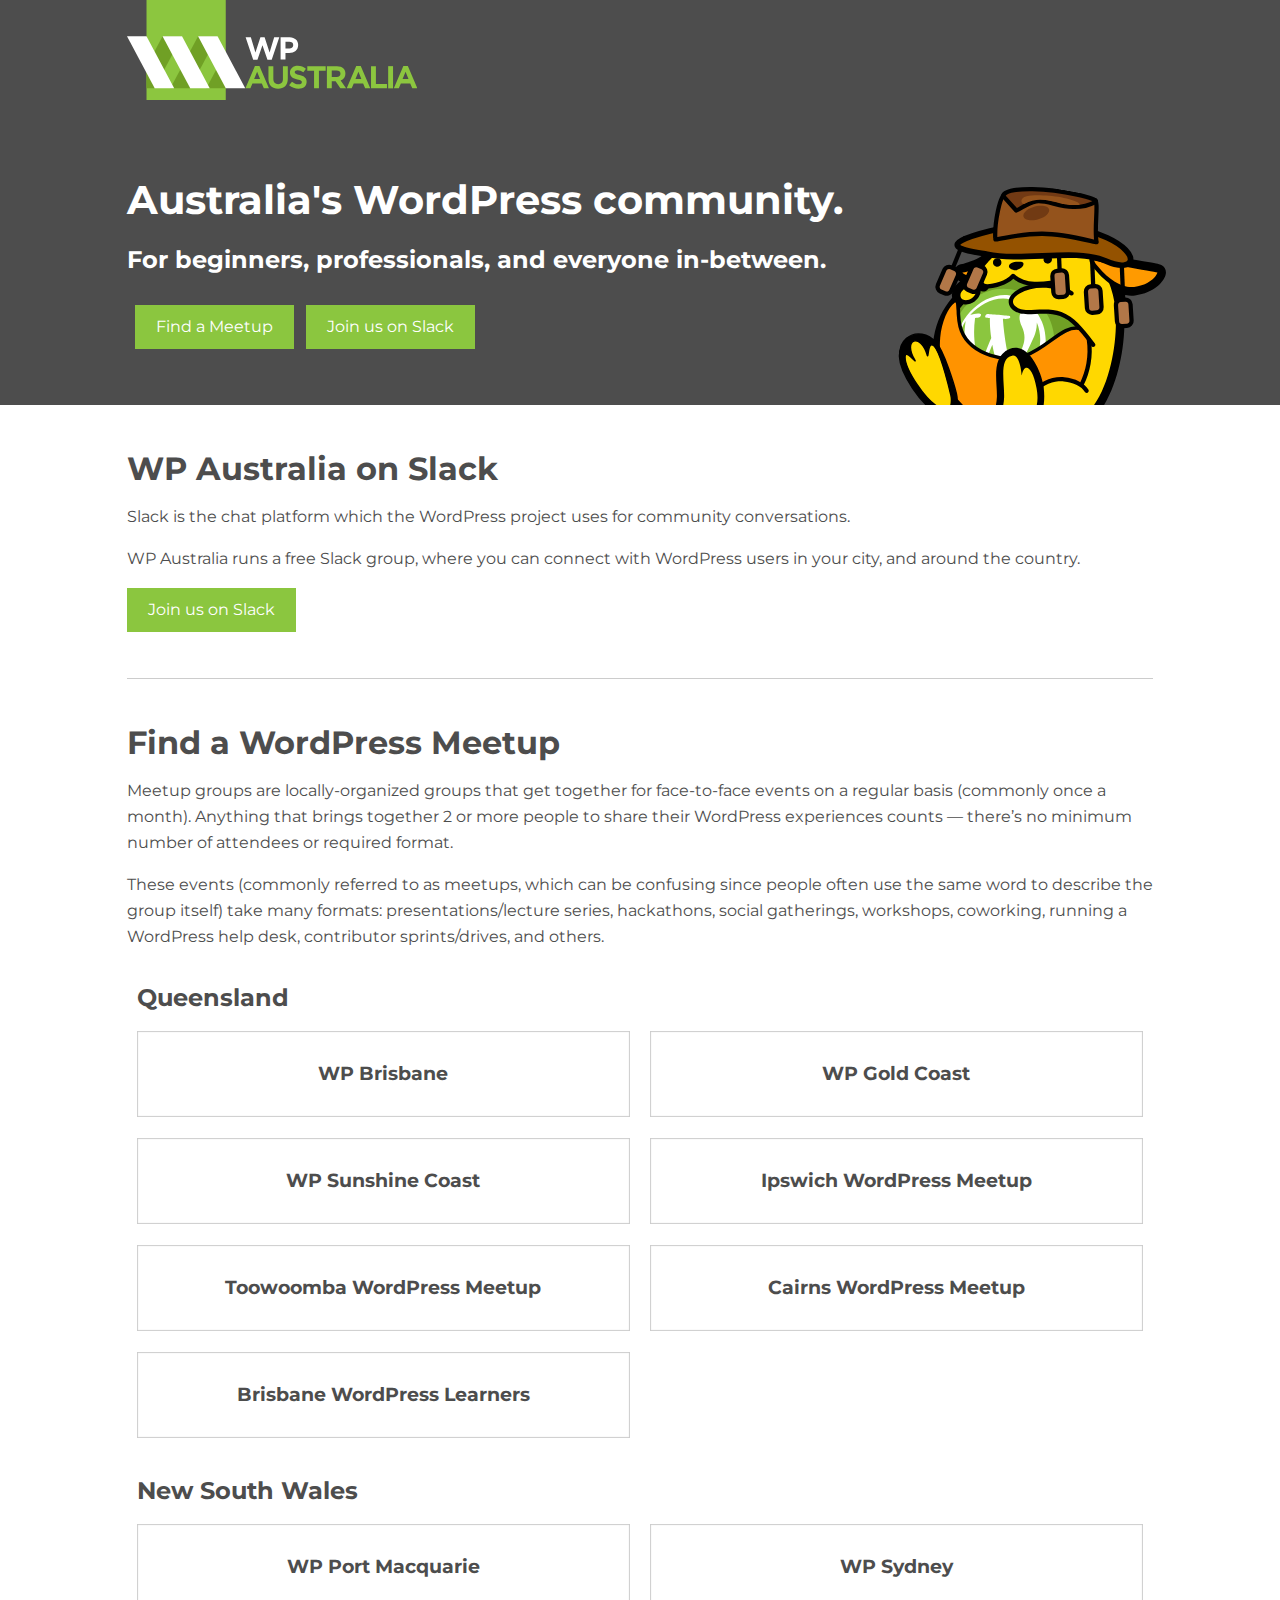
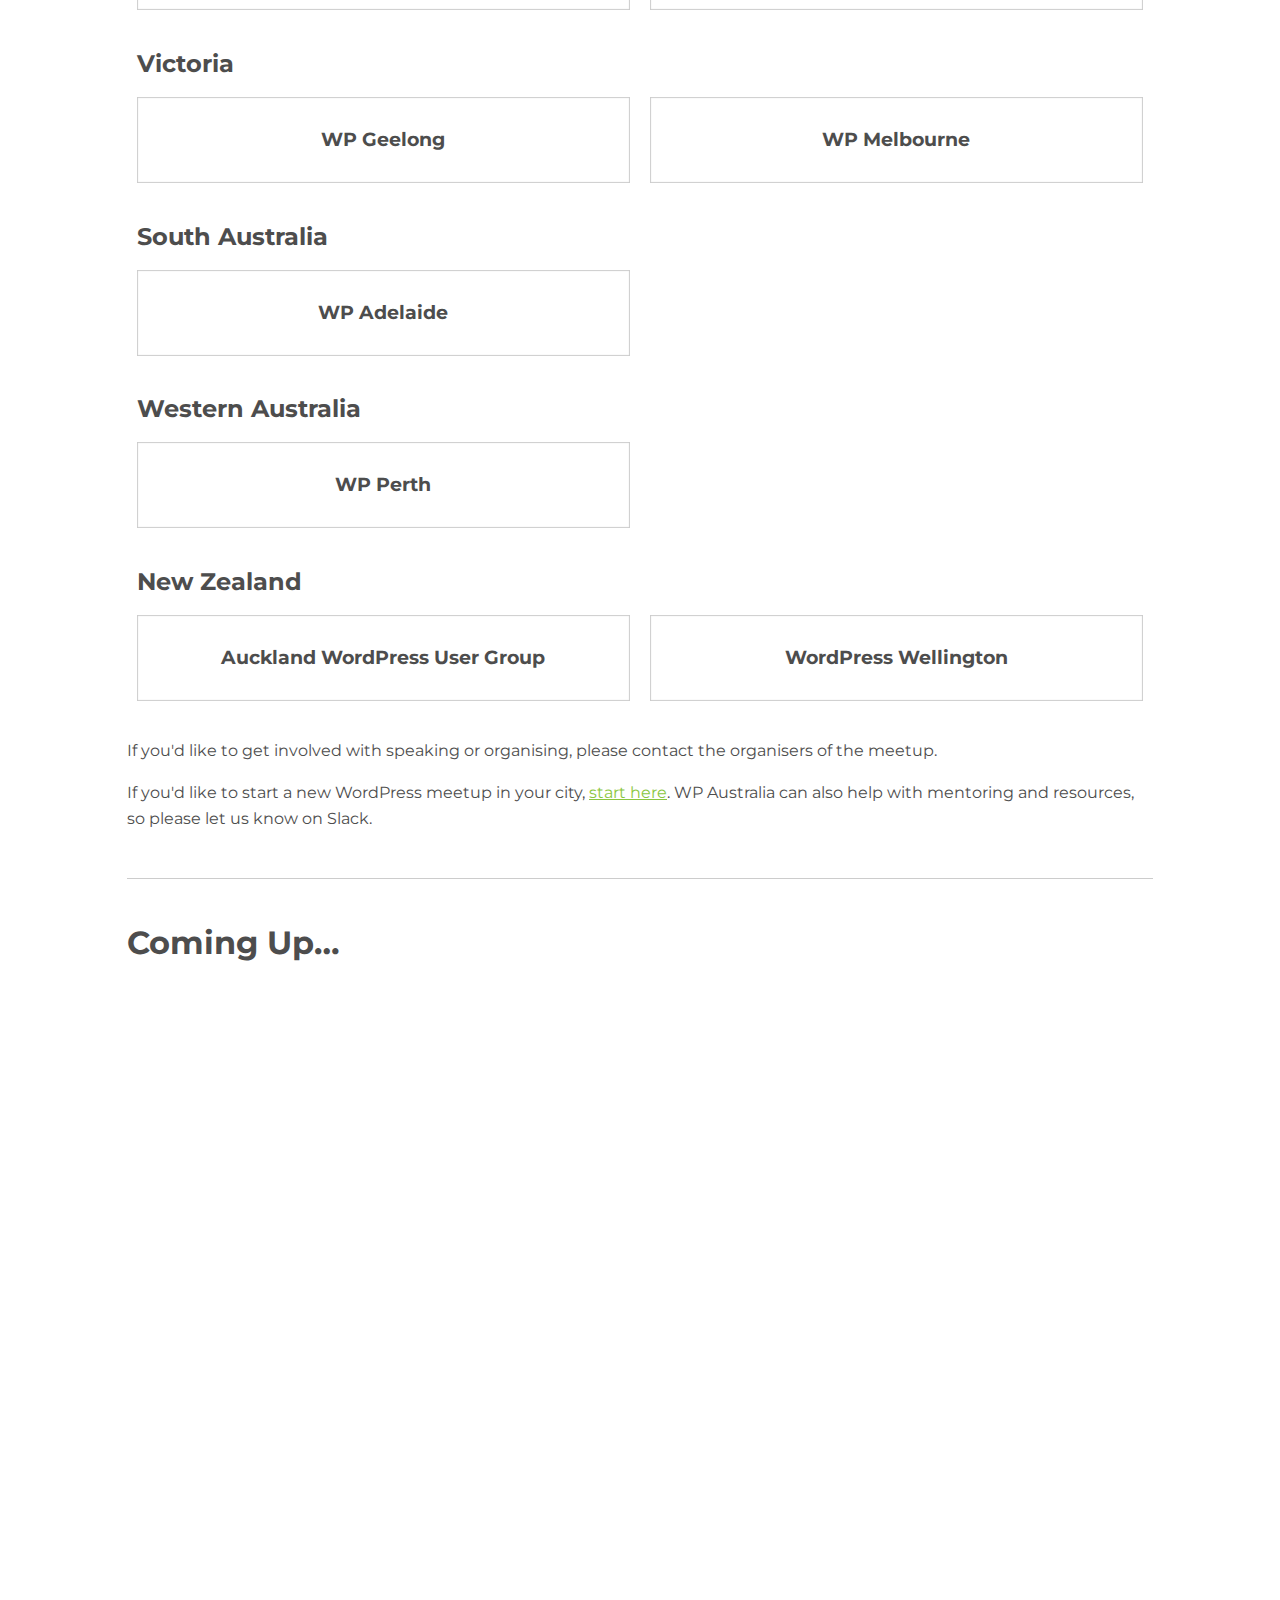
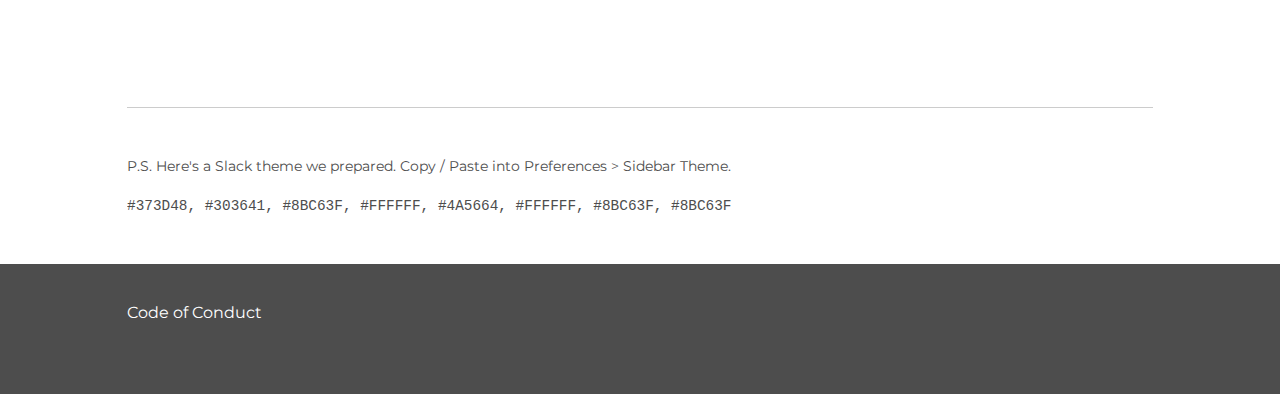
<file: index-static.html>
<!doctype html>
<!--[if lt IE 7]>	   <html class="no-js lt-ie9 lt-ie8 lt-ie7" lang=""> <![endif]-->
<!--[if IE 7]>		   <html class="no-js lt-ie9 lt-ie8" lang=""> <![endif]-->
<!--[if IE 8]>		   <html class="no-js lt-ie9" lang=""> <![endif]-->
<!--[if gt IE 8]><!--> <html class="no-js" lang=""> <!--<![endif]-->
	<head>
		<meta charset="utf-8">
		<meta http-equiv="X-UA-Compatible" content="IE=edge,chrome=1">
		<title>WP Australia - Australia's WordPress community</title>
		<meta name="description" content="Australia's WordPress community">
		<meta name="viewport" content="width=device-width, initial-scale=1">

		<!-- Twitter Card data -->
<meta name="twitter:card" content="summary">
<meta name="twitter:site" content="@wp_australia">
<meta name="twitter:title" content="WP Australia">
<meta name="twitter:description" content="Australia's WordPress community">
<meta name="twitter:creator" content="@wp_australia">
<meta name="twitter:image" content="index-static-assets/img/favicon.png">

<!-- Open Graph data -->
<meta property="og:title" content="WP Australia Community" />
<meta property="og:type" content="article" />
<meta property="og:url" content="http://wpaustralia.org" />
<meta property="og:image" content="index-static-assets/img/wpaustralia.png" />
<meta property="og:description" content="Australia's WordPress community" />
<meta property="og:site_name" content="WP Australia" />
<meta property="fb:admins" content="639402600" />

		<link rel="icon" href="index-static-assets/img/favicon.png" />
		<link rel="apple-touch-icon" href="index-static-assets/img/apple-touch-icon.png">

		<link href="https://fonts.googleapis.com/css?family=Montserrat:400,400i,700,700i" rel="stylesheet">

		<link rel="stylesheet" href="index-static-assets/css/normalize.css">
		<link rel="stylesheet" href="index-static-assets/css/main.css">
	</head>
	<body>

		<div class="header-container">
			<header class="wrapper clearfix">
				<img src="index-static-assets/img/logo-white.svg" class="logo" />
				<h1 class="title">Australia's WordPress community.</h1>
				<h2>For beginners, professionals, and everyone in-between.</h2>
				<p class="cta"><a href="#meetups" class="button">Find a Meetup</a> <a href="#slack" class="button">Join us on Slack</a></p>
				<img src="index-static-assets/img/wapuunder.svg" class="wapuu" />
			</header>
		</div>

		<div class="main-container">
			<div class="main wrapper clearfix">

				<article id="slack">
					<header>
						<h1>WP Australia on Slack</h1>
					</header>
					<section>
						<p>Slack is the chat platform which the WordPress project uses for community conversations.</p>
						<p>WP Australia runs a free Slack group, where you can connect with WordPress users in your city, and around the country.</p>
					</section>
					<footer>
						<p><a href="https://join.slack.com/t/wpaustralia/shared_invite/enQtMzMyNzI5NTcyMTY1LTEwZGIxYTBmNzhjZGViNDUyMzY0OTkwODk4YjY5MDdmZmVlZmVjMGM2MTMzOWM0Zjg2Mjg0NDdlYjg0M2M4NTA" class="button">Join us on Slack</a></p>
					</footer>
				</article>

				<article id="meetups">
					<header>
						<h1>Find a WordPress Meetup</h1>
					</header>
					<section>
						<p>Meetup groups are locally-organized groups that get together for face-to-face events on a regular basis (commonly once a month). Anything that brings together 2 or more people to share their WordPress experiences counts — there’s no minimum number of attendees or required format.</p>
						<p>These events (commonly referred to as meetups, which can be confusing since people often use the same word to describe the group itself) take many formats: presentations/lecture series, hackathons, social gatherings, workshops, coworking, running a WordPress help desk, contributor sprints/drives, and others.</p>
					</section>
					<section class="meetups">
						<h2>Queensland</h2>
						<div class="meetup brisbane">
							<h3><a href="http://www.meetup.com/WordPress-brisbane/" target="_blank">WP Brisbane</a></h3>
						</div>
						<div class="meetup gold-coast">
							<h3><a href="https://www.meetup.com/WPGoldCoast/" target="_blank">WP Gold Coast</a></h3>
						</div>
						<div class="meetup sunshine-coast">
							<h3><a href="http://www.meetup.com/WordPress-Sunshine-Coast/" target="_blank">WP Sunshine Coast</a></h3>
						</div>
						<div class="meetup ipswich">
							<h3><a href="https://www.meetup.com/Ipswich-WordPress-Meetup/" target="_blank">Ipswich WordPress Meetup</a></h3>
						</div>
						<div class="meetup toowoomba">
							<h3><a href="https://www.meetup.com/Toowoomba-WordPress-Meetup/" target="_blank">Toowoomba WordPress Meetup</a></h3>
						</div>
						<div class="meetup cairns">
							<h3><a href="https://www.meetup.com/Cairns-WordPress-Meetup/" target="_blank">Cairns WordPress Meetup</a></h3>
						</div>
						<div class="meetup brisbane-wp-learners">
							<h3><a href="https://www.meetup.com/Brisbane-WordPress-Learners-Meetup/" target="_blank">Brisbane WordPress Learners</a></h3>
						</div>

						<h2>New South Wales</h2>
						<div class="meetup port-macquarie">
							<h3><a href="https://www.meetup.com/WordPress-Port-Macquarie/" target="_blank">WP Port Macquarie</a></h3>
						</div>
						<div class="meetup sydney">
							<h3><a href="https://www.meetup.com/WordPress-Sydney/" target="_blank">WP Sydney</a></h3>
						</div>

						<h2>Victoria</h2>
						<div class="meetup geelong">
							<h3><a href="https://www.meetup.com/WordPress-Geelong/" target="_blank">WP Geelong</a></h3>
						</div>
						<div class="meetup melbourne">
							<h3><a href="https://www.meetup.com/WordPress-Melbourne/" target="_blank">WP Melbourne</a></h3>
						</div>

						<h2>South Australia</h2>
						<div class="meetup adelaide">
							<h3><a href="https://www.meetup.com/WordPress-Adelaide/" target="_blank">WP Adelaide</a></h3>
						</div>

						<h2>Western Australia</h2>
						<div class="meetup perth">
							<h3><a href="https://www.meetup.com/WordPress-Perth/" target="_blank">WP Perth</a></h3>
						</div>

						<h2>New Zealand</h2>
						<div class="meetup auckland">
							<h3><a href="https://www.meetup.com/Auckland-WordPress-Users/" target="_blank">Auckland WordPress User Group</a></h3>
						</div>
						<div class="meetup wellington">
							<h3><a href="https://www.meetup.com/WordPress-Wellington/" target="_blank">WordPress Wellington</a></h3>
						</div>

					</section>
					<section>
						<p>If you'd like to get involved with speaking or organising, please contact the organisers of the meetup.</p>
						<p>If you'd like to start a new WordPress meetup in your city, <a href="https://make.wordpress.org/community/meetups/">start here</a>. WP Australia can also help with mentoring and resources, so please let us know on Slack.</p>
					</section>
				</article>

				<article id="coming-up">
					<header>
						<h1>Coming Up…</h1>
					</header>
					<section>
						<script type='text/javascript'>
						<!--//--><![CDATA[//><!--
								!function(a,b){"use strict";function c(){if(!e){e=!0;var a,c,d,f,g=-1!==navigator.appVersion.indexOf("MSIE 10"),h=!!navigator.userAgent.match(/Trident.*rv:11\./),i=b.querySelectorAll("iframe.wp-embedded-content");for(c=0;c<i.length;c++){if(d=i[c],!d.getAttribute("data-secret"))f=Math.random().toString(36).substr(2,10),d.src+="#?secret="+f,d.setAttribute("data-secret",f);if(g||h)a=d.cloneNode(!0),a.removeAttribute("security"),d.parentNode.replaceChild(a,d)}}}var d=!1,e=!1;if(b.querySelector)if(a.addEventListener)d=!0;if(a.wp=a.wp||{},!a.wp.receiveEmbedMessage)if(a.wp.receiveEmbedMessage=function(c){var d=c.data;if(d.secret||d.message||d.value)if(!/[^a-zA-Z0-9]/.test(d.secret)){var e,f,g,h,i,j=b.querySelectorAll('iframe[data-secret="'+d.secret+'"]'),k=b.querySelectorAll('blockquote[data-secret="'+d.secret+'"]');for(e=0;e<k.length;e++)k[e].style.display="none";for(e=0;e<j.length;e++)if(f=j[e],c.source===f.contentWindow){if(f.removeAttribute("style"),"height"===d.message){if(g=parseInt(d.value,10),g>1e3)g=1e3;else if(~~g<200)g=200;f.height=g}if("link"===d.message)if(h=b.createElement("a"),i=b.createElement("a"),h.href=f.getAttribute("src"),i.href=d.value,i.host===h.host)if(b.activeElement===f)a.top.location.href=d.value}else;}},d)a.addEventListener("message",a.wp.receiveEmbedMessage,!1),b.addEventListener("DOMContentLoaded",c,!1),a.addEventListener("load",c,!1)}(window,document);
						//--><!]]>
						</script>
						<iframe sandbox="allow-scripts" security="restricted" src="https://dd32.id.au/australian-wordpress-meetups-events/embed/" width="100%" height="700" title="&#8220;Australian WordPress Meetups &#038; Events&#8221;" frameborder="0" marginwidth="0" marginheight="0" scrolling="no" class="wp-embedded-content"></iframe>
					</section>
				</article>

				<article class="slack-theme" id="slack-theme">
					<section>
						<p>P.S. Here's a Slack theme we prepared. Copy / Paste into Preferences > Sidebar Theme.</p>
						<pre>#373D48, #303641, #8BC63F, #FFFFFF, #4A5664, #FFFFFF, #8BC63F, #8BC63F</pre>
					</section>
				</article>

			</div> <!-- #main -->
		</div> <!-- #main-container -->

		<div class="footer-container">
			<footer class="wrapper">
				<p><a href="javascript:toggle('code-of-conduct')">Code of Conduct</a></p>
				<script type="text/javascript">
					function toggle( id ) {
						var el = document.getElementById( id );
						if ( el.style.display !== 'none' ) {
							el.style.display = 'none';
						} else {
							el.style.display = '';
						}
					}
				</script>
				<aside id="code-of-conduct" class="code-of-conduct" style="display: none;">
					<p><strong>1. Purpose</strong></p>

					<p>WP Australia believes our community should be truly open for everyone. As such, we are committed to providing a friendly, safe and welcoming environment for all, regardless of gender, sexual orientation, disability, ethnicity, religion, preferred operating system, programming language, or text editor.</p>

					<p>This code of conduct outlines our expectations for participant behaviour as well as the consequences for unacceptable behaviour.</p>

					<p>We invite all sponsors, volunteers, speakers, attendees, and other participants to help us realise a safe and positive community experience for everyone.</p>

					<p><strong>2. Open Source Citizenship</strong></p>

					<p>A supplemental goal of this code of conduct is to increase open source citizenship by encouraging participants to recognise and strengthen the relationships between what we do and the community at large.</p>

					<p>In service of this goal, the WP Australia organisers will be taking nominations for exemplary citizens.</p>

					<p>If you see someone who is making an extra effort to ensure our community is welcoming, friendly, and encourages all participants to contribute to the fullest extent, we want to know. You can nominate someone by talking to the event organiser or online.</p>

					<p><strong>3. Expected Behaviour</strong></p>

					<ul>
						<li>Be considerate, respectful, and collaborative.</li>
						<li>Refrain from demeaning, discriminatory or harassing behaviour and speech.</li>
						<li>Be mindful of your surroundings and of your fellow participants.</li>
						<li>Alert community organisers if you notice a dangerous situation or someone in distress.</li>
						<li>Participate in an authentic and active way. In doing so, you help to create WP Australia and make it your own.</li>
					</ul>

					<p><strong>4. Unacceptable Behaviour</strong></p>

					<p>Unacceptable behaviours include: intimidating, harassing, abusive, discriminatory, derogatory or demeaning conduct by any members of  WP Australia and related events. All WP Australia venues may be shared with members of the public; please be respectful to all patrons of these locations.</p>

					<p>Harassment includes: offensive verbal comments related to gender, sexual orientation, race, religion, disability; inappropriate use of nudity and/or sexual images in public spaces (including presentation slides); deliberate intimidation, stalking or following; harassing photography or recording; sustained disruption of talks or other events; inappropriate physical contact, and unwelcome sexual attention.</p>

					<p><strong>5. Consequences Of Unacceptable Behaviour</strong></p>

					<p>Unacceptable behaviour will not be tolerated whether by other attendees, organisers, venue staff, sponsors, or other patrons of the WP Australia venues.</p>

					<p>Anyone asked to stop unacceptable behaviour is expected to comply immediately.</p>

					<p>If a participant engages in unacceptable behaviour, the community organisers may take any action they deem appropriate, up to and including expulsion from the community without warning or refund.</p>

					<p><strong>6. What To Do If You Witness Or Are Subject To Unacceptable Behaviour</strong></p>

					<p>If you are subjected to unacceptable behaviour, notice that someone else is being subject to unacceptable behaviour, or have any other concerns, please notify a community organiser as soon as possible or fill out an incident report if the incident was online.</p>

					<p>The WP Australia team will be available to help participants contact venue security or local law enforcement, to provide escorts, or to otherwise assist those experiencing unacceptable behaviour to feel safe in the community.</p>

					<p><strong>7. Scope</strong></p>

					<p>We expect all community members, sponsors, volunteers, speakers, attendees, and other guests to abide by this code of conduct at all venues and related social events.</p>

					<p><strong>8. Contact Information</strong></p>

					<p>The WP Australia leadership team can be contacted via Slack.</p>

					<p><strong>9. License And Attribution</strong></p>

					<p>This Code of Conduct is heavily borrowed from the awesome work of Open Source Bridge. The original is available at <a href="http://opensourcebridge.org/about/code-of-conduct/">http://opensourcebridge.org/about/code-of-conduct/</a> and is released under a Creative Commons Attribution-ShareAlike license.</p>
				</aside>
			</footer>
		</div>

		<script src="index-static-assets/js/main.js"></script>
		<script>
			(function(i,s,o,g,r,a,m){i['GoogleAnalyticsObject']=r;i[r]=i[r]||function(){
			(i[r].q=i[r].q||[]).push(arguments)},i[r].l=1*new Date();a=s.createElement(o),
			m=s.getElementsByTagName(o)[0];a.async=1;a.src=g;m.parentNode.insertBefore(a,m)
			})(window,document,'script','https://www.google-analytics.com/analytics.js','ga');

			ga('create', 'UA-92620688-1', 'auto');
			ga('send', 'pageview');

		</script>
	</body>
</html>
</file>
<file: index-static-assets/css/main.css>
/*! HTML5 Boilerplate v5.0 | MIT License | http://h5bp.com/ */

html {
	color: #4d4d4d;
	font-size: 1em;
	line-height: 1.4;
}

hr {
	display: block;
	height: 1px;
	border: 0;
	border-top: 1px solid #ccc;
	margin: 1em 0;
	padding: 0;
}

a {
	color: #8bc63f;
	text-decoration: underline;
}

a:hover {
	color: #70a025;
	text-decoration: none;
}

audio,
canvas,
iframe,
img,
svg,
video {
	vertical-align: middle;
}

fieldset {
	border: 0;
	margin: 0;
	padding: 0;
}

textarea {
	resize: vertical;
}

/* ===== Initializr Styles ==================================================
   Author: Jonathan Verrecchia - verekia.com/initializr/responsive-template
   ========================================================================== */

body {
	font: 16px/26px 'Montserrat', sans-serif;
	background: white;
}

.wrapper {
	width: 90%;
	margin: 0 5%;
	position: relative;
}

/* ==============
	MOBILE: Main
   ============== */

.main article {
	border-bottom: 1px solid #ccc;
	padding: 30px 0;
	margin: 0;
}

.main article:last-child {
	border-bottom: none;
}

.main article h1 {
	font-size: 2em;
}

.footer-container footer {
	color: white;
	padding: 20px 0;
}

.button {
	background: #8bc63f;
	border: 1px solid #8bc63f;
	color: white;
	font-size: 16px;
	padding: 8px 20px;
	text-decoration: none;
	transition: all 0.1s ease;
	display: inline-block;
}

.button:hover {
	border: 1px solid #454545;
	background: transparent;
	color: #454545;
	text-decoration: none;
}

/* ==========================================================================
   Author's custom styles
   ========================================================================== */

.header-container,
.footer-container {
	background: #4d4d4d;
	color: white;
	padding-bottom: 2em;
	overflow: hidden;
}

.header-container .button:hover,
.footer-container .button:hover {
	border: 1px solid white;
	text-decoration: none;
}

.header-container a,
.footer-container a {
	color: white;
	text-decoration: none;
}

.header-container a:hover,
.footer-container a:hover {
	color: white;
	text-decoration: underline;
}

.wapuu {
	display: none;
}

.header-container h1,
.header-container h2,
.header-container p,
.header-container .logo {
	z-index: 20;
	position: relative;
}

.logo {
	height: 100px;
	width: 290px;
}

.title {
	margin-top: 2em;
	font-size: 2em;
	line-height: 1em;
}

.cta {
	margin-top: 2em;
}

.cta .button {
	margin: 0 0 0.5em 0.5em;
}

.slack-theme {
	font-size: 0.9em;
}

.code-of-conduct {
	border: 1px solid #ccc;
	padding: 0 20px;
	height: 300px;
	overflow: scroll;
	background: #666;
}

#meetups .meetups {
	display: flex;
	flex-wrap: wrap;
}

#meetups .meetups h2 {
	flex: 0 98%;
	margin-left: 1%;
	margin-right: 1%;
}

#meetups .meetup {
	display: flex;
	flex-direction: column;
	justify-content: center;
	flex: 0 48%;
	margin: 0 1% 1.3em;
	box-shadow: inset 0 0 1px 1px #ccc;
	transition: all 0.1s ease;
	background: white;
	max-width: 48%;
	word-wrap: break-word;
}

#meetups .meetup h3 {
	margin: 0;
	font-size: 1em;
}

#meetups .meetup h3 a {
	padding: 15px;
	text-align: center;
	margin: 0;
	display: block;
	text-decoration: none;
	color: #4d4d4d;
}

#meetups .meetup:hover {
	background: #4d4d4d;
	box-shadow: inset 0 0 40px 0 rgba(0,0,0,0.1);
}

#meetups .meetup:hover a {
	color: white;
}

#meetups .meetup.brisbane:hover {
	background: #AC68CC;
}

#meetups .meetup.sunshine-coast:hover {
	background: #F8CF65;
}

#meetups .meetup.gold-coast:hover {
	background: #00ADEF;
}

#meetups .meetup.sydney:hover {
	background: #2DB296;
}

#meetups .meetup.port-macquarie:hover {
	background: #ED9257;
}

#meetups .meetup.geelong:hover {
	background: #0E2542;
}

#meetups .meetup.melbourne:hover {
	background: #117EC3;
}

#meetups .meetup.adelaide:hover {
	background: #BC3330;
}

#meetups .meetup.perth:hover {
	background: #D01737;
}


/* ==========================================================================
   Media Queries
   ========================================================================== */

@media only screen and (min-width: 480px) {

/* ===============
	Mobile Width
   =============== */

	.title {
		font-size: 2.5em;
	}

	.wapuu {
		position: absolute;
		right: 0;
		bottom: -110px;
		width: 200px;
		z-index: 10;
		transform: rotate(10deg);
		transition: all 0.1s ease;
		display: block;
	}

	#meetups .meetup h3 {
		font-size: 1.17em;
	}

	#meetups .meetup h3 a {
		padding: 30px;
	}
}

@media only screen and (min-width: 1140px) {

/* ===============
	Maximal Width
   =============== */

	.wrapper {
		width: 1026px; /* 1140px - 10% for margins */
		margin: 0 auto;
	}

	.wapuu {
		bottom: -120px;
		width: 250px;
	}
}

/* ==========================================================================
   Helper classes
   ========================================================================== */

.hidden {
	display: none !important;
	visibility: hidden;
}

.visuallyhidden {
	border: 0;
	clip: rect(0 0 0 0);
	height: 1px;
	margin: -1px;
	overflow: hidden;
	padding: 0;
	position: absolute;
	width: 1px;
}

.visuallyhidden.focusable:active,
.visuallyhidden.focusable:focus {
	clip: auto;
	height: auto;
	margin: 0;
	overflow: visible;
	position: static;
	width: auto;
}

.invisible {
	visibility: hidden;
}

.clearfix:before,
.clearfix:after {
	content: " ";
	display: table;
}

.clearfix:after {
	clear: both;
}

.clearfix {
	*zoom: 1;
}

/* ==========================================================================
   Print styles
   ========================================================================== */

@media print {
	*,
	*:before,
	*:after {
		background: transparent !important;
		color: #000 !important;
		box-shadow: none !important;
		text-shadow: none !important;
	}

	a,
	a:visited {
		text-decoration: underline;
	}

	a[href]:after {
		content: " (" attr(href) ")";
	}

	abbr[title]:after {
		content: " (" attr(title) ")";
	}

	a[href^="#"]:after,
	a[href^="javascript:"]:after {
		content: "";
	}

	pre,
	blockquote {
		border: 1px solid #999;
		page-break-inside: avoid;
	}

	thead {
		display: table-header-group;
	}

	tr,
	img {
		page-break-inside: avoid;
	}

	img {
		max-width: 100% !important;
	}

	p,
	h2,
	h3 {
		orphans: 3;
		widows: 3;
	}

	h2,
	h3 {
		page-break-after: avoid;
	}
}
</file>
